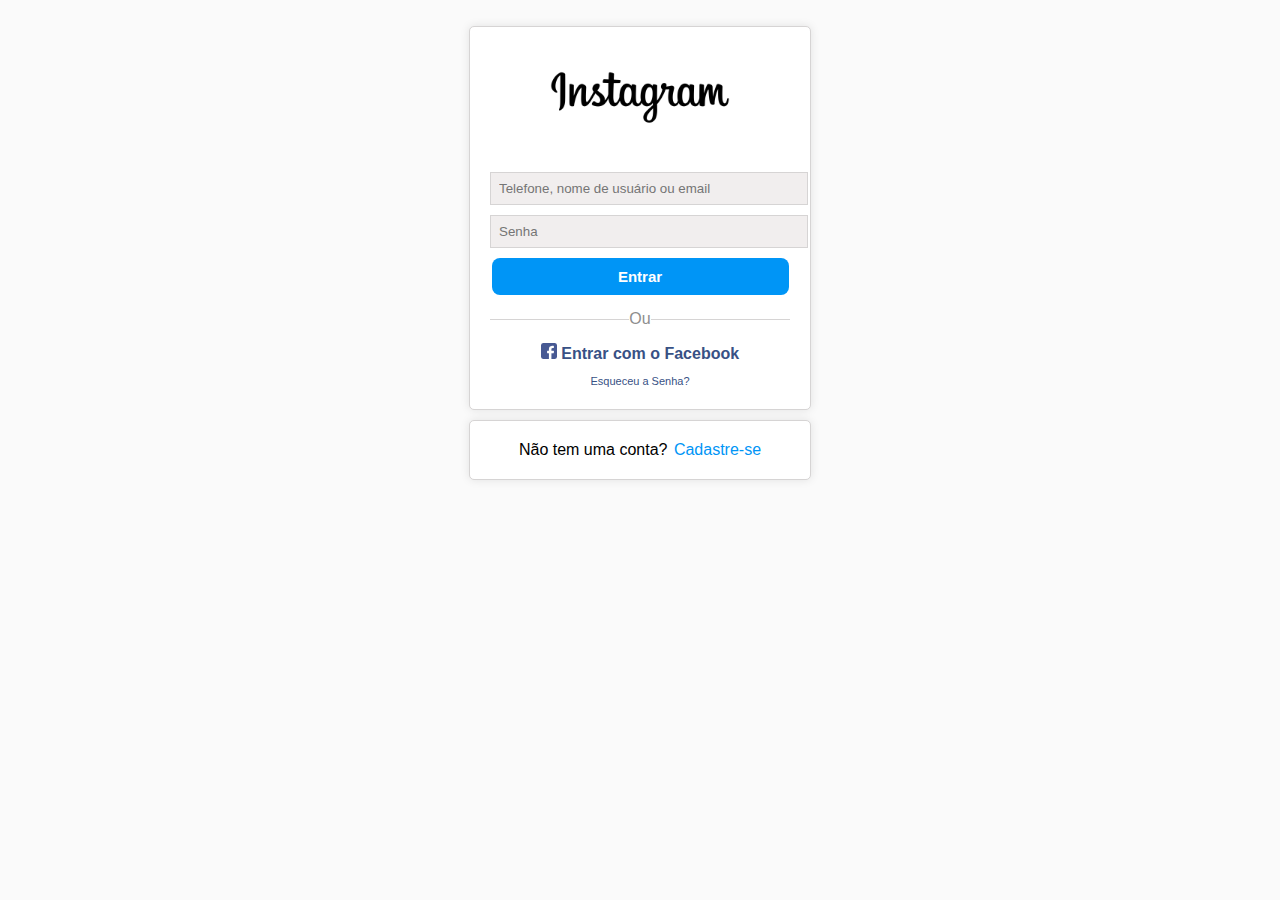
<file: index.html>
<!DOCTYPE html>
<html lang="pt-br">
<head>
    <meta charset="UTF-8">
    <meta name="viewport" content="width=device-width, initial-scale=1.0">
    <link rel="stylesheet" href="style.css">
    <link rel="icon" href="../img/instagram.png">
    <title>Instagram</title>
</head>

<body>

    <main>
        
        <div class="conteiner">

            <img src="img/Instagram-Logo.png" alt="Logo do Instagram" class="logo_insta">

            <form action="" class="login">
                <input type="text" placeholder="Telefone, nome de usuário ou email">
                <input type="password" placeholder="Senha">

                <button type="submit">Entrar</button>

                <div class="linha">Ou</div>

                <div class="facebook">
                    <img src="img/facebook-logo.png" alt="Logo do Facebook">
                    <a href="https://www.facebook.com" target="_blank">Entrar com o Facebook</a>
                </div>
                    <a href="#" class="esqueceu_senha">Esqueceu a Senha?</a>
            </form>

        </div>

        <div class="cadastre">
            <p>Não tem uma conta?</p> 
            
            <a href="form/form.html">Cadastre-se</a>
        </section>

        

    </main>


</body>

</html>
</file>
<file: style.css>
html {
    --font-family-global: Arial, Helvetica, sans-serif;
    --width-container: 300px;
    --box-showdown-boder-container: 0px 0px 10px rgba(0, 0, 0, 0.1);
    --color-input: #f1eeee;
    --color-button-facebook: #0095f6;
    --border: 1px solid #d6d4d4;
    --color-background-linha-divisao: #8e8e8e; 
    --color-text-facebook: #385185; 
}

body {
    font-family: var(--font-family-global);
    display: flex;
    justify-content: center;
    align-items: center;
    height: 500px;
    background-color: #fafafa;

}

.conteiner {
    background-color: #fff;
    border: var(--border);
    padding: 20px;
    text-align: center;
    box-shadow: var(--box-showdown-boder-container);
    border-radius: 5px;
    width: var(--width-container);
}

.logo_insta{
    width: 180px;
    margin-bottom: 20px;
}

.login input {
    width: 100%;
    padding: 8px;
    margin-bottom: 10px;
    background-color: var(--color-input);
    border: var(--border);
}

.login button {
    width: 99%;
    padding: 10px;
    background-color: var(--color-button-facebook);
    color: #fff;
    border: none;
    border-radius: 8px;
    font-weight: bold;
    cursor: pointer;
    font-size: 15px;
}

.linha{
    display: flex;
    margin: 15px 0px;
    align-items: center;
    color: var(--color-background-linha-divisao);
}

.linha::before,
.linha::after {
    content: '';
    flex: 1;
    border-top: 1px solid #d6d4d4;
}

.facebook {
    margin: 8px;
}


.facebook a {
    text-decoration: none;
    color: var(--color-text-facebook);
    font-weight: bold;
}

.esqueceu_senha {
    font-size: 11px;
    text-decoration: none;
    color: var(--color-text-facebook);
}

.cadastre {
    background-color: #fff;
    border: var(--border);
    padding: 20px;
    text-align: center;
    box-shadow: var(--box-showdown-boder-container);
    border-radius: 5px;
    width: var(--width-container);
    margin: 10px 0;
}

.cadastre p {
    display: inline;
}

.cadastre a {
    text-decoration: none;
    color: var(--color-button-facebook);
    padding-top: 0;
    margin-top: 0px;
    margin-bottom: 0;
    margin-left: 2px;
    display: inline;
}
</file>
